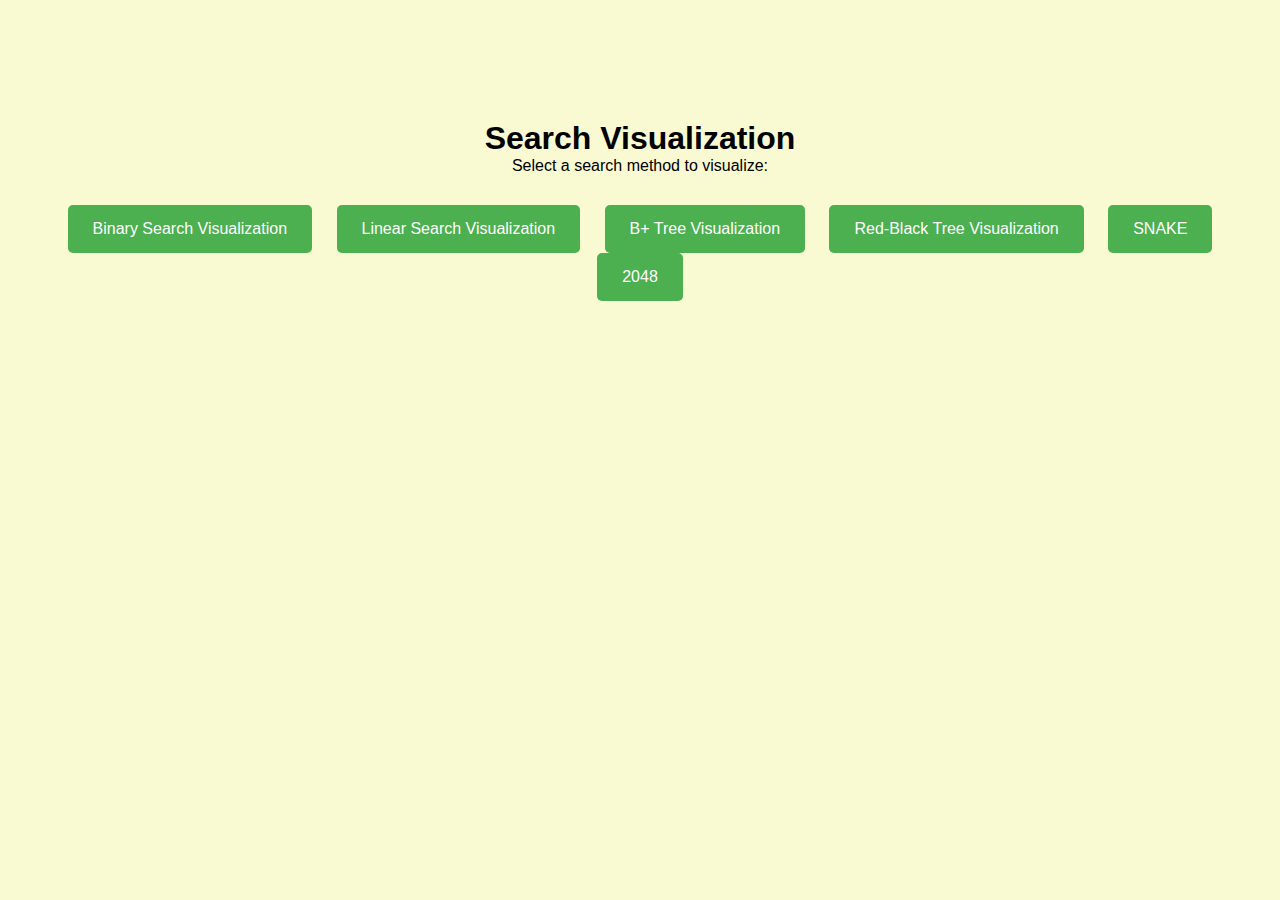
<file: index.html>
<!DOCTYPE html>
<html>
<head>
  <meta charset="UTF-8" />
  <title>Search Visualization Index</title>
  <link rel="stylesheet" href="style.css" />
</head>
<body>
  <div class="index-container">
    <h1>Search Visualization</h1>
    <p>Select a search method to visualize:</p>
    <div class="index-links">
      <a href="binarySearch.html" class="btn-link">Binary Search Visualization</a>
      <a href="linearSearch.html" class="btn-link">Linear Search Visualization</a>
      <a href="bPlusTree.html" class="btn-link">B+ Tree Visualization</a>
      <a href="redBlackTree.html" class="btn-link">Red-Black Tree Visualization</a>
      <a href="snake.html" class="btn-link">SNAKE</a>
      <a href="2048.html" class="btn-link">2048</a>
    </div>
  </div>
</body>
</html>
</file>
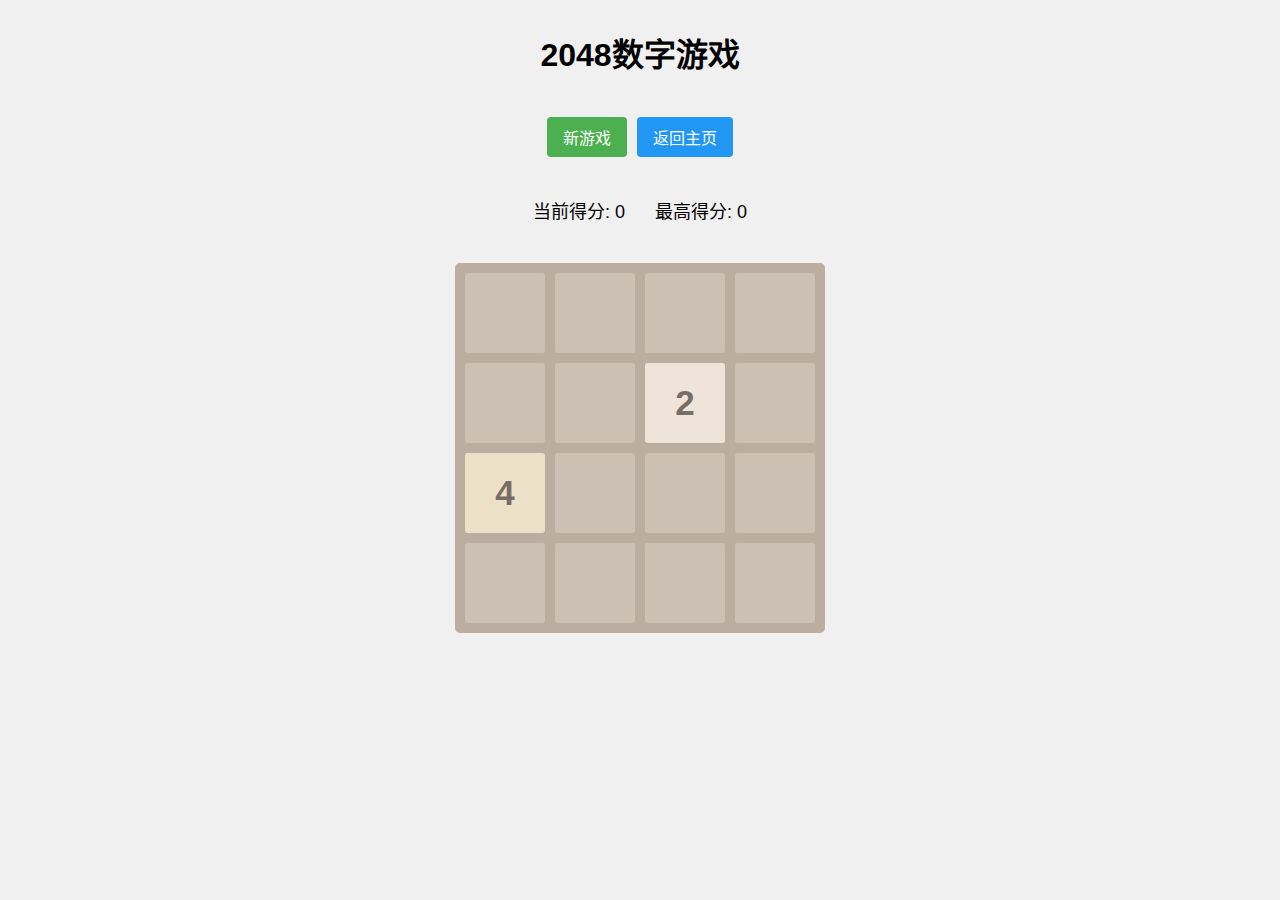
<file: 2048.html>
<!DOCTYPE html>
<html lang="zh-CN">
<head>
    <meta charset="UTF-8">
    <title>2048游戏</title>
    <style>
        /* 共用样式 */
        body {
            display: flex;
            flex-direction: column;
            align-items: center;
            background-color: #f0f0f0;
            font-family: Arial, sans-serif;
        }

        #controls {
            margin: 20px 0;
            display: flex;
            gap: 10px;
        }

        button {
            padding: 8px 16px;
            font-size: 16px;
            cursor: pointer;
            color: white;
            border: none;
            border-radius: 4px;
        }

        /* 2048专用样式 */
        #game-container {
            position: relative;
            margin-top: 20px;
        }

        .grid {
            display: grid;
            grid-template-columns: repeat(4, 1fr);
            gap: 10px;
            padding: 10px;
            background-color: #bbada0;
            border-radius: 5px;
        }

        .cell {
            width: 80px;
            height: 80px;
            background-color: rgba(238, 228, 218, 0.35);
            border-radius: 3px;
            display: flex;
            justify-content: center;
            align-items: center;
            font-size: 35px;
            font-weight: bold;
            color: #776e65;
        }

        .number-2 { background-color: #eee4da; }
        .number-4 { background-color: #ede0c8; }
        .number-8 { background-color: #f2b179; color: #f9f6f2; }
        .number-16 { background-color: #f59563; color: #f9f6f2; }
        .number-32 { background-color: #f67c5f; color: #f9f6f2; }
        .number-64 { background-color: #f65e3b; color: #f9f6f2; }
        .number-128 { background-color: #edcf72; color: #f9f6f2; }
        .number-256 { background-color: #edcc61; color: #f9f6f2; }
        .number-512 { background-color: #edc850; color: #f9f6f2; }
        .number-1024 { background-color: #edc53f; color: #f9f6f2; }
        .number-2048 { background-color: #edc22e; color: #f9f6f2; }

        #score-panel {
            margin: 20px 0;
            font-size: 18px;
            display: flex;
            gap: 30px;
        }

        .game-over {
            position: absolute;
            top: 50%;
            left: 50%;
            transform: translate(-50%, -50%);
            background-color: rgba(0, 0, 0, 0.8);
            color: white;
            padding: 20px;
            text-align: center;
            border-radius: 10px;
            display: none;
        }
    </style>
</head>
<body>
    <h1>2048数字游戏</h1>
    <div id="controls">
        <button onclick="startGame()" style="background-color: #4CAF50;">新游戏</button>
        <button onclick="goToIndex()" style="background-color: #2196F3;">返回主页</button>
    </div>
    <div id="score-panel">
        <div>当前得分: <span id="score">0</span></div>
        <div>最高得分: <span id="high-score">0</span></div>
    </div>
    <div id="game-container">
        <div class="grid"></div>
        <div class="game-over" id="game-over">
            <h2 id="game-over-text">游戏结束！</h2>
            <button onclick="startGame()">再试一次</button>
        </div>
    </div>

    <script>
        let grid = [];
        let score = 0;
        let highScore = localStorage.getItem('2048HighScore') || 0;
        const gridSize = 4;
        
        function initGrid() {
            const container = document.querySelector('.grid');
            container.innerHTML = '';
            grid = Array(gridSize).fill().map(() => Array(gridSize).fill(0));
            
            for (let i = 0; i < gridSize; i++) {
                for (let j = 0; j < gridSize; j++) {
                    const cell = document.createElement('div');
                    cell.className = 'cell';
                    container.appendChild(cell);
                }
            }
            addNewNumber();
            addNewNumber();
            updateDisplay();
        }

        function addNewNumber() {
            const emptyCells = [];
            for (let i = 0; i < gridSize; i++) {
                for (let j = 0; j < gridSize; j++) {
                    if (grid[i][j] === 0) emptyCells.push({x:i, y:j});
                }
            }
            if (emptyCells.length > 0) {
                const randomCell = emptyCells[Math.floor(Math.random() * emptyCells.length)];
                grid[randomCell.x][randomCell.y] = Math.random() < 0.9 ? 2 : 4;
            }
        }

        function updateDisplay() {
            const cells = document.querySelectorAll('.cell');
            for (let i = 0; i < gridSize; i++) {
                for (let j = 0; j < gridSize; j++) {
                    const idx = i * gridSize + j;
                    cells[idx].className = 'cell' + (grid[i][j] ? ` number-${grid[i][j]}` : '');
                    cells[idx].textContent = grid[i][j] || '';
                }
            }
            document.getElementById('score').textContent = score;
            document.getElementById('high-score').textContent = highScore;
        }

        function move(direction) {
            // 移动逻辑（因篇幅限制此处省略完整实现代码）
            // 需要实现滑动合并逻辑、得分计算、胜负判断等
            // 示例伪代码结构：
            let moved = false;
            // 根据方向处理数字合并
            // 更新分数和最高分
            if (moved) {
                addNewNumber();
                updateDisplay();
                checkGameOver();
            }
        }

        function checkGameOver() {
            // 检查是否还有可移动的空间
        }

        function startGame() {
            score = 0;
            document.getElementById('game-over').style.display = 'none';
            initGrid();
        }

        function goToIndex() {
            window.location.href = "index.html";
        }

        // 键盘控制
        document.addEventListener('keydown', (e) => {
            switch(e.key) {
                case 'ArrowLeft': move('left'); break;
                case 'ArrowRight': move('right'); break;
                case 'ArrowUp': move('up'); break;
                case 'ArrowDown': move('down'); break;
            }
        });

        startGame();
    </script>
</body>
</html>
</file>
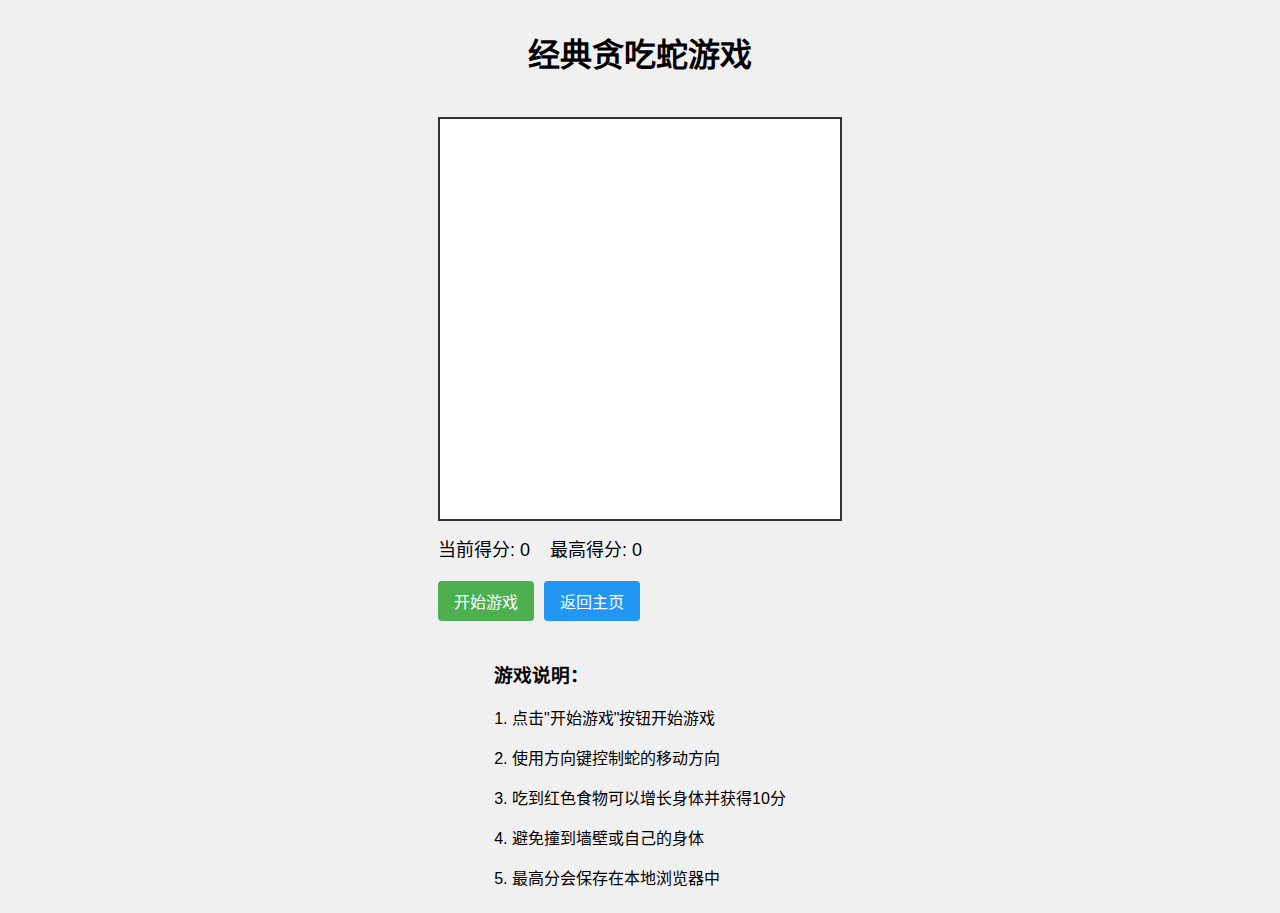
<file: snake.html>
<!DOCTYPE html>
<html lang="zh-CN">
<head>
    <meta charset="UTF-8">
    <title>经典贪吃蛇游戏</title>
    <style>
        body {
            display: flex;
            flex-direction: column;
            align-items: center;
            background-color: #f0f0f0;
            font-family: Arial, sans-serif;
        }

        #game-container {
            margin-top: 20px;
        }

        #game-board {
            border: 2px solid #333;
            background-color: #fff;
        }

        #score-panel {
            margin-top: 10px;
            font-size: 18px;
            display: flex;
            gap: 20px;
        }

        #controls {
            margin-top: 20px;
            display: flex;
            gap: 10px;
        }

        button {
            padding: 8px 16px;
            font-size: 16px;
            cursor: pointer;
            background-color: #4CAF50;
            color: white;
            border: none;
            border-radius: 4px;
        }

        button:hover {
            background-color: #45a049;
        }

        .game-over {
            position: absolute;
            background-color: rgba(0, 0, 0, 0.8);
            color: white;
            padding: 20px;
            text-align: center;
            border-radius: 10px;
            display: none;
        }
    </style>
</head>
<body>
    <h1>经典贪吃蛇游戏</h1>
    <div id="game-container">
        <canvas id="game-board" width="400" height="400"></canvas>
        <div id="score-panel">
            <div>当前得分: <span id="score">0</span></div>
            <div>最高得分: <span id="high-score">0</span></div>
        </div>
        <div id="controls">
            <button onclick="startGame()">开始游戏</button>
            <button onclick="goToIndex()" style="background-color: #2196F3;">返回主页</button>
        </div>
        <div id="game-over" class="game-over">
            <h2>游戏结束！</h2>
            <p>最终得分: <span id="final-score">0</span></p>
            <button onclick="startGame()">再玩一次</button>
        </div>
    </div>

    <script>
        const canvas = document.getElementById('game-board');
        const ctx = canvas.getContext('2d');
        const GRID_SIZE = 20;
        const GRID_COUNT = canvas.width / GRID_SIZE;

        let snake = [];
        let food = {};
        let direction = 'right';
        let nextDirection = 'right';
        let gameLoop;
        let score = 0;
        let highScore = localStorage.getItem('snakeHighScore') || 0;

        document.getElementById('high-score').textContent = highScore;

        function initGame() {
            snake = [
                { x: 5, y: 5 },
                { x: 4, y: 5 },
                { x: 3, y: 5 }
            ];
            direction = 'right';
            nextDirection = 'right';
            score = 0;
            document.getElementById('score').textContent = score;
            generateFood();
        }

        function generateFood() {
            while (true) {
                food = {
                    x: Math.floor(Math.random() * GRID_COUNT),
                    y: Math.floor(Math.random() * GRID_COUNT)
                };
                // 检查食物是否生成在蛇身上
                if (!snake.some(segment => segment.x === food.x && segment.y === food.y)) {
                    break;
                }
            }
        }

        function draw() {
            // 清空画布
            ctx.fillStyle = '#fff';
            ctx.fillRect(0, 0, canvas.width, canvas.height);

            // 绘制蛇
            snake.forEach((segment, index) => {
                ctx.fillStyle = index === 0 ? '#4CAF50' : '#8BC34A';
                ctx.fillRect(segment.x * GRID_SIZE, segment.y * GRID_SIZE, GRID_SIZE - 1, GRID_SIZE - 1);
            });

            // 绘制食物
            ctx.fillStyle = '#FF5722';
            ctx.fillRect(food.x * GRID_SIZE, food.y * GRID_SIZE, GRID_SIZE - 1, GRID_SIZE - 1);
        }

        function move() {
            direction = nextDirection;
            const head = { ...snake[0] };

            switch (direction) {
                case 'up': head.y--; break;
                case 'down': head.y++; break;
                case 'left': head.x--; break;
                case 'right': head.x++; break;
            }

            // 碰撞检测
            if (head.x < 0 || head.x >= GRID_COUNT || 
                head.y < 0 || head.y >= GRID_COUNT ||
                snake.some(segment => segment.x === head.x && segment.y === head.y)) {
                gameOver();
                return;
            }

            snake.unshift(head);

            // 吃食物检测
            if (head.x === food.x && head.y === food.y) {
                score += 10;
                document.getElementById('score').textContent = score;
                generateFood();
            } else {
                snake.pop();
            }
        }

        function gameOver() {
            clearInterval(gameLoop);
            document.getElementById('game-over').style.display = 'block';
            document.getElementById('final-score').textContent = score;
            
            if (score > highScore) {
                highScore = score;
                localStorage.setItem('snakeHighScore', highScore);
                document.getElementById('high-score').textContent = highScore;
            }
        }

        function startGame() {
            document.getElementById('game-over').style.display = 'none';
            clearInterval(gameLoop);
            initGame();
            gameLoop = setInterval(() => {
                move();
                draw();
            }, 150);
        }

        // 键盘控制
        document.addEventListener('keydown', (event) => {
            switch (event.key) {
                case 'ArrowUp':
                    if (direction !== 'down') nextDirection = 'up';
                    break;
                case 'ArrowDown':
                    if (direction !== 'up') nextDirection = 'down';
                    break;
                case 'ArrowLeft':
                    if (direction !== 'right') nextDirection = 'left';
                    break;
                case 'ArrowRight':
                    if (direction !== 'left') nextDirection = 'right';
                    break;
            }
        });

        // 初始绘制
        draw();


        function goToIndex() {
            window.location.href = "index.html";
        }

    </script>

    <div style="margin-top: 20px; max-width: 500px;">
        <h3>游戏说明：</h3>
        <p>1. 点击"开始游戏"按钮开始游戏</p>
        <p>2. 使用方向键控制蛇的移动方向</p>
        <p>3. 吃到红色食物可以增长身体并获得10分</p>
        <p>4. 避免撞到墙壁或自己的身体</p>
        <p>5. 最高分会保存在本地浏览器中</p>
    </div>
</body>
</html>
</file>
<file: style.css>
/* style.css */

/* Reset */
* {
    margin: 0;
    padding: 0;
  }
  
  /* Body / Global */
  body {
    font-family: Arial, sans-serif;
    background: lightgoldenrodyellow;
    padding: 20px;
  }
  
  .index-container {
    text-align: center;
    margin-top: 100px;
  }
  
  .index-links {
    margin-top: 30px;
  }
  
  .btn-link {
    display: inline-block;
    margin: 0 10px;
    background-color: #4CAF50;
    color: white;
    padding: 15px 25px;
    border-radius: 5px;
    text-decoration: none;
  }
  
  .btn-link:hover {
    background-color: #45a049;
  }
  
  /* Navigation Back Link */
  .nav-back {
    margin-bottom: 20px;
  }
  .nav-back a {
    text-decoration: none;
    color: #4CAF50;
    font-weight: bold;
  }
  .nav-back a:hover {
    color: #45a049;
  }
  
  /* Layout classes */
  .layout {
    padding-top: 30px;
  }
  .d-flex {
    display: flex;
  }
  .p-3 {
    padding: 15px;
  }
  .ml-3 {
    margin-left: 15px;
  }
  .mt-3 {
    margin-top: 15px;
  }
  
  /* Array items */
  .array-item,
  .array-item2 {
    display: inline-block;
    width: 30px;
    height: 30px;
    line-height: 30px;
    text-align: center;
    margin: 30px;
    border: 1px solid black;
  }
  
  /* Buttons and inputs */
  button {
    background-color: #4CAF50;
    color: white;
    padding: 10px 20px;
    border-radius: 5px;
    border: none;
    margin-right: 10px;
  }
  button:hover {
    cursor: pointer;
  }
  
  input[type=number] {
    padding: 5px;
    width: 60px;
  }
  
  /* Boxes (highlighter squares) */
  .box {
    width: 30px;
    height: 30px;
    border: 3px solid;
    position: absolute;
    top: 0;
    left: 0;
    z-index: -1;
  }
  .box1 {
    border-color: red;
  }
  .box2 {
    border-color: blueviolet;
  }
  .box3 {
    border-color: blue;
  }
  .box4 {
    border-color: orange;
  }
  
  /* Container for array display */
  #array, 
  #array2 {
    width: 1200px;
    position: relative;
    margin: 0;
  }
  
  /* Index number panel for binary search */
  #indexNum {
    display: flex;
    justify-content: space-between;
    width: 500px;
    font-size: 20px;
  }
  
  /* The big container for binary or linear "box" area */
  .binaryBox {
    width: 1200px;
    height: 600px;
    margin: 0 auto;
  }
  
  /* Code styling */
  .codeBox {
    padding: 10px;
    border: 1px solid gray;
    margin-right: 30px;
    width: 400px;
  }
  .code,
  .code2 {
    font-size: 20px;
    line-height: 30px;
  }
  .tab-1 {
    padding-left: 20px;
  }
  .tab-2 {
    padding-left: 40px;
  }
  .tab-3 {
    padding-left: 60px;
  }
  
  /* Setting box for speed input */
  .settingBox {
    margin: 0 auto;
    width: 300px;
    margin-top: 30px;
  }
</file>
